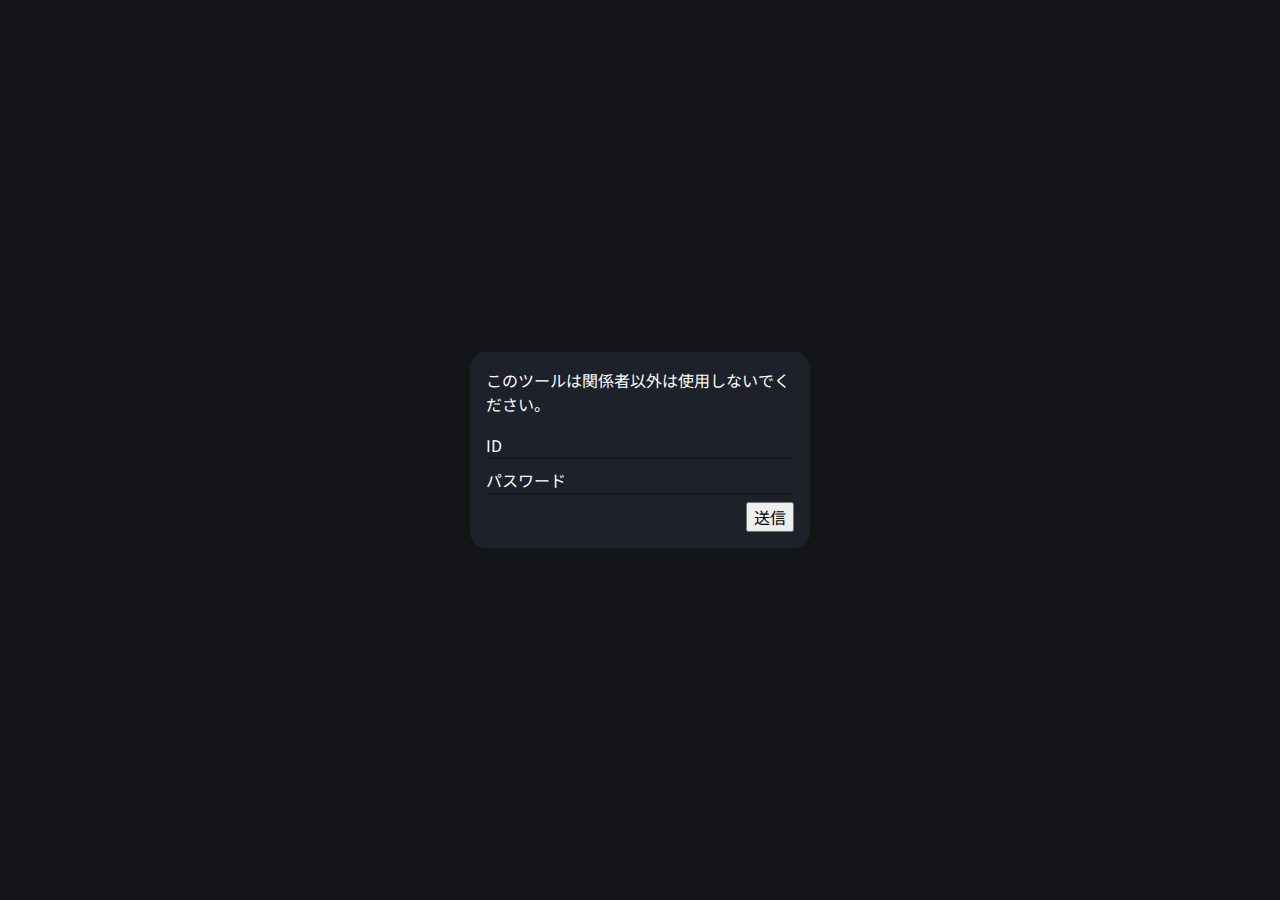
<file: index.html>
<!DOCTYPE html>
<html lang="ja">
<head>
    <meta charset="UTF-8">
    <meta name="robots" content="noindex,nofollow">
    <meta name="apple-mobile-web-app-title" content="VCRP APP">
    <title>VCRP APP</title>
    <meta name="viewport" content="width=device-width,initial-scale=1">
    <meta name="apple-mobile-web-app-capable" content="yes">
    <meta name="mobile-web-app-capable" content="yes">
    <link rel="manifest" href="js/manifest.json">
    <link rel="apple-touch-icon" href="img/icon.png">
    <link rel="shortcut icon" href="img/icon.png">
    <meta name="format-detection" content="telephone=no">
    <meta name="theme-color" content="#1C212A">
    <link rel="preconnect" href="https://fonts.googleapis.com">
    <link rel="preconnect" href="https://fonts.gstatic.com" crossorigin>
    <link href="https://fonts.googleapis.com/css2?family=Noto+Sans+JP:wght@100..900&display=swap" rel="stylesheet">
    <script>
        if ('serviceWorker' in navigator) {
            navigator.serviceWorker.register('js/service-worker.js')
                .then(reg => console.log('Service Worker registered!', reg))
                .catch(err => console.error('Service Worker registration failed:', err));
        }
    </script>
  <script type="module" crossorigin src="./assets/main-C2efKFCz.js"></script>
  <link rel="modulepreload" crossorigin href="./assets/dialog-DtPcjgpU.js">
  <link rel="stylesheet" crossorigin href="./assets/dialog-adbYaegy.css">
  <link rel="stylesheet" crossorigin href="./assets/main-Wg9SguI2.css">
</head>
<body>
    <header class="header">
        <h1 class="header__title"><span class="header__title-name"></span><span class="header__title-cat">ホーム</span></h1>
    </header>
    <main>

    </main>
    <footer class="footer">
        <menu class="menu">
            <button type="button" class="menu__button"></button>
            <ul class="menu__list">
                <li class="menu__item menu__item--home js-on"><a>ホーム</a></li>
                <li class="menu__item menu__item--record"><a>記録</a></li>
                <li class="menu__item menu__item--instructions"><a>説明</a></li>
                <li class="menu__item menu__item--setting"><a>設定</a></li>
            </ul>
        </menu>
    </footer>
    <!-- <dialog open>aaa</dialog> -->
    <aside class="starting">
        <form class="startingWrap">
            <p class="starting__disc starting__disc--1st js-on">このツールは関係者以外は使用しないでください。</p>
            <p class="starting__disc starting__disc--2nd">あなたの名前を選んでネ</p>
            <label class="input starting__inputWrap starting__inputWrap--id js-on">
                <span>ID</span>
                <input type="text" class="starting__input starting__input--id" required>
            </label>
            <label class="input starting__inputWrap starting__inputWrap--pass js-on">
                <span>パスワード</span>
                <input type="password" class="starting__input starting__input--pass" required>
            </label>
            <label class="input starting__inputWrap starting__inputWrap--text">
                <span>名前</span>
                <select class="starting__input starting__input--text" required><option value="">読み込み中…</option></select>
            </label>
            <footer class="starting__footer">
                <div class="starting__errorWrap">
                    <p class="starting__error">※ idかpassが違うヨ</p>
                    <p class="starting__error2">※ 自分の名前を選んでネ</p>
                </div>
                <button type="submit" class="starting__button">送信</button>
            </footer>
        </form>
    </aside>
    <aside class="landing"></aside>
    <dialog class="originDialog">
        <p class="originDialogMessage"></p>
        <div class="originDialogButtons">
            <button class="button button--1st originDialogOk">OK</button>
            <button class="button button--0th originDialogCancel">Cancel</button>
        </div>
    </dialog>
    <!-- <iframe src="https://bee22be.github.io/effectream/snow.html" class="effect"></iframe> -->
</body>
</html>
</file>
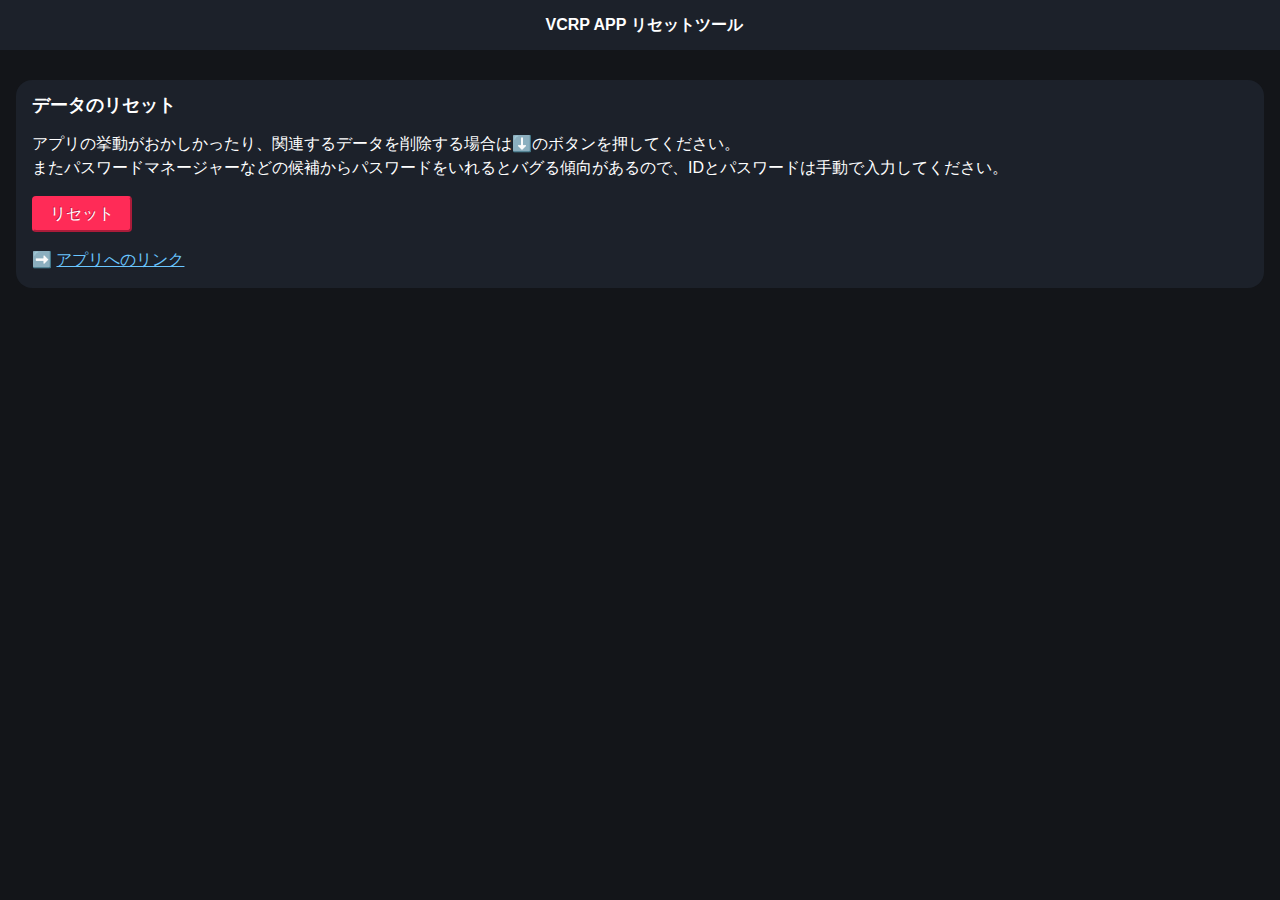
<file: reset.html>
<!DOCTYPE html>
<html lang="ja">
<head>
    <meta charset="UTF-8">
    <meta name="viewport" content="width=device-width,initial-scale=1">
    <title>リセットツール - VCRP APP</title>
    <style>.resetFunc button{ margin: 16px 0;}</style>
  <script type="module" crossorigin src="./assets/reset-Dw1Pnxz4.js"></script>
  <link rel="modulepreload" crossorigin href="./assets/dialog-DtPcjgpU.js">
  <link rel="stylesheet" crossorigin href="./assets/dialog-adbYaegy.css">
</head>
<body>
    <header class="header">
        <h1 class="header__title"><span class="header__title-name"></span><span class="header__title-cat">VCRP APP リセットツール</span></h1>
    </header>
    <main>
        <article class="page__vcrpapp js-on">
            <section class="resetFunc box js-on">
                <h2>データのリセット</h2>
                <p>アプリの挙動がおかしかったり、関連するデータを削除する場合は⬇️のボタンを押してください。<br>またパスワードマネージャーなどの候補からパスワードをいれるとバグる傾向があるので、IDとパスワードは手動で入力してください。</p>
                <button type="button" class="button button--1st resetFunc__button">リセット</button>
                <p>➡️ <a href="./">アプリへのリンク</a></p>
            </section>
        </article>
    </main>
    <dialog class="originDialog">
        <p class="originDialogMessage"></p>
        <div class="originDialogButtons">
            <button class="button button--1st originDialogOk">OK</button>
            <button class="button button--0th originDialogCancel">Cancel</button>
        </div>
    </dialog>
</body>
</html>
</file>
<file: assets/dialog-adbYaegy.css>
*,*:before,*:after{box-sizing:border-box}html{-moz-text-size-adjust:none;-webkit-text-size-adjust:none;text-size-adjust:none}body,h1,h2,h3,h4,p,figure,blockquote,dl,dd{margin:0}ul[role=list],ol[role=list]{list-style:none}body{min-height:100vh;line-height:1.5}h1,h2,h3,h4,button,input,label{line-height:1.1}h1,h2,h3,h4{text-wrap:balance}a:not([class]){text-decoration-skip-ink:auto;color:currentColor}img,picture{max-width:100%;display:block}input,button,textarea,select{font:inherit}:root{--color1: #FF2B57;--color2: #00AFFD;--color3: #FFAC31;--color4: #2EE73E;--color5: #9065FC;--disabled-color1: #aaa;--text-link-color: rgb(106, 198, 255);--text-color-main: #fff;--text-color-sub: #ccc;--bg-color-main: #131519;--bg-color-sub: #1C212A}html,body{background-color:var(--bg-color-main);color:var(--text-color-main);height:100vh;font-family:Noto Sans JP,sans-serif}body[data-env=development]:after,body[data-env=alpha]:after{position:fixed;top:0;z-index:9;color:#fff;padding:4px 16px;font-size:12px;width:150px;text-align:center;display:inline-block;transform:rotate(-45deg) translate(-45px,-20px)}body[data-env=development]:after{content:"開発環境";background-color:#ff000080}body[data-env=alpha]:after{content:"α環境";background-color:#0000ff80}button{cursor:pointer}.box{margin:0 16px 32px;padding:16px;border-radius:16px;background-color:var(--bg-color-sub)}.box a{color:var(--text-link-color)}.box .vcrpapp__buttons{text-align:center;margin:16px 0}.box .vcrpapp__button{display:inline-block;color:#fff;border-radius:8px;padding:8px 32px;font-size:18px;text-shadow:-1px -1px 0 rgba(0,0,0,.3)}.box .vcrpapp__button[disabled]{pointer-events:none;filter:grayscale(100%);opacity:.5}.box .vcrpapp__button--begin{border-color:var(--color2);background-color:var(--color2);margin-right:10px}.box .vcrpapp__button--finish{border-color:var(--color3);background-color:var(--color3)}.box .vcrpapp__sendWrap{display:flex;justify-content:center}.box .vcrpapp__sendWrap .vcrpapp__button--send{margin:8px 16px 0 0;border-color:var(--color1);background-color:lighten(var(--color1),100%);background-color:var(--color1)}.box .vcrpapp__sendWrap .vcrpapp__button--reset{margin:8px 0 0;padding:0;width:50px;background:url("data:image/svg+xml,%3csvg%20xmlns='http://www.w3.org/2000/svg'%20height='24px'%20viewBox='0%20-960%20960%20960'%20width='24px'%20fill='%23e8eaed'%3e%3cstyle%20type='text/css'%3e%23beige:target{fill:%20%23a68076;}%3c/style%3e%3cg%20id='beige'%3e%3cpath%20d='m376-300%20104-104%20104%20104%2056-56-104-104%20104-104-56-56-104%20104-104-104-56%2056%20104%20104-104%20104%2056%2056Zm-96%20180q-33%200-56.5-23.5T200-200v-520h-40v-80h200v-40h240v40h200v80h-40v520q0%2033-23.5%2056.5T680-120H280Zm400-600H280v520h400v-520Zm-400%200v520-520Z'/%3e%3c/g%3e%3c/svg%3e") no-repeat 50% 50% / 30px 30px;border-color:var(--color5);background-color:lighten(var(--color1),100%);background-color:var(--color5);text-indent:-9999px}label.input{display:none;margin-bottom:8px;border-bottom:1px solid var(--bg-color-main)}label.input.js-on{display:flex}label.input span{display:inline-block;width:120px;vertical-align:middle;line-height:26px;height:26px}label.input input{flex-grow:1;line-height:26px;height:26px;vertical-align:middle;box-sizing:border-box;display:inline-block;background:none;border:0;color:#fff;width:100%}button.button{display:inline-block;cursor:pointer;color:#fff;border-radius:4px;padding:4px 16px;font-size:16px;text-shadow:-1px -1px 0 rgba(0,0,0,.3)}button.button[disabled]{pointer-events:none;filter:grayscale(100%);opacity:.5}button.button.button--1st{border-color:var(--color1);background-color:var(--color1)}button.button.button--2nd{border-color:var(--color2);background-color:var(--color2)}button.button.button--3rd{border-color:var(--color3);background-color:var(--color3)}button.button.button--0th{border-color:var(--disabled-color1);background-color:var(--disabled-color1)}.select2-container .select2-search--inline .select2-search__field{height:1.4em!important}.select2-container--default .select2-results__option{color:#444!important}.select2-container--default .select2-results__option--highlighted.select2-results__option--selectable{color:#fff!important}.select2-container--default .select2-results__option--selected{color:#999!important}.select2-container--default .select2-selection--multiple .select2-selection__choice__remove{font-size:16px!important}.select2-container--default .select2-selection--multiple .select2-selection__choice__display{color:#666;margin-left:6px;font-size:16px}.select2-container--default .select2-search--inline .select2-search__field{font-size:16px!important}.header{position:fixed;z-index:2;inset:0 0 auto 0;padding:16px;background-color:var(--bg-color-sub)}.header h1{font-size:16px;text-align:center}.header h1 .header__title-cat{margin-left:.5em}main{position:absolute;top:80px;right:0;bottom:60px;left:0}main article{display:none;padding-bottom:62px}main article.js-on{display:block}main article section h2{font-size:18px;margin-bottom:16px}main article section .tableWrap{margin-top:8px;font-size:14px}main article section .tableWrap.tableWrap--scroll{overflow-x:scroll}main article section .tableWrap.tableWrap--scroll table{white-space:nowrap}main article section .tableWrap table{border-collapse:collapse;width:100%;border-spacing:0}main article section .tableWrap th,main article section .tableWrap td{padding:4px 8px}main article section .tableWrap th{width:6em;border:1px solid var(--bg-color-main);background-color:var(--bg-color-main)}main article section .tableWrap td{border:1px solid var(--bg-color-main)}main article section ul,main article section ol{padding-left:20px;font-size:14px}main article section ul li,main article section ol li{margin-bottom:8px}main label{display:block;margin-bottom:8px;opacity:.2;pointer-events:none;transition:opacity ease-in-out .3s}main label.js-on{opacity:1;pointer-events:auto}main label span:after{content:" :"}.time{text-align:center;margin:0 16px 24px}.time .time__hhmm{font-size:50px}.time .time__hhmm--colon{display:inline-block;margin:0 4px;transform:translateY(-4px)}.time .time__name{display:block}.time .time__hhmm--ss{font-size:20px;margin-left:8px;color:var(--text-color-sub)}@keyframes blink{0%,to{opacity:1}50%{opacity:0}}.emsReport{text-align:center}.emsReport h2{display:none}.emsReport .vcrpapp__resultCaseWrap{margin-bottom:20px}.emsReport .vcrpapp__resultCaseWrap input[type=number]{-webkit-appearance:textfield;-moz-appearance:textfield;appearance:textfield;border:2px solid #ddd;display:inline-flex;box-sizing:border-box;font-family:sans-serif;max-width:3rem;padding:.1rem;border:solid #ddd;border-width:0 2px;font-size:1rem;height:1.5rem;font-weight:700;text-align:center}.emsReport .vcrpapp__resultCaseWrap input[type=number] *{box-sizing:border-box}.emsReport .vcrpapp__resultCaseWrap input[type=number]::-webkit-inner-spin-button,.emsReport .vcrpapp__resultCaseWrap input[type=number]::-webkit-outer-spin-button{-webkit-appearance:none}.emsReport .vcrpapp__resultCaseWrap button{outline:none;-webkit-appearance:none;background-color:transparent;border:none;align-items:center;justify-content:center;cursor:pointer;margin:0;position:relative;font-size:20px;vertical-align:bottom}.pdReport>div.js-off{display:none}.pdReport>div .vcrpapp__input{padding-bottom:6px;margin-bottom:6px;border-bottom:1px solid var(--bg-color-main)}.pdReport>div .vcrpapp__input.vcrpapp__input--3rd{border-bottom:0}.pdReport>div .vcrpapp__input .pdReport__h3{display:inline-block;font-size:18px}.pdReport>div .vcrpapp__draftTable{font-size:16px}.pdReport .vcrpapp__sendWrap{margin-top:16px}.information .information__details{text-align:right}.information .information__details .information__summary{color:var(--text-link-color)}.information .information__details .information__summary span{font-size:14px;cursor:pointer}.information .information__details .information__summary+dl{margin-top:32px}.information .information__dl,.information .information__dl--sub{clear:both;text-align-last:left;font-size:80%}.information .information__dl dt,.information .information__dl--sub dt{display:flex;font-weight:700;margin-bottom:8px;color:var(--text-color-sub)}.information .information__dl dt span,.information .information__dl--sub dt span{flex-grow:1}.information .information__dl dd,.information .information__dl--sub dd{color:var(--text-color-main)}.information .information__dl dd:not(:last-of-type),.information .information__dl--sub dd:not(:last-of-type){margin-bottom:32px}.button__dl dt{margin-bottom:8px}.button__dl dd{position:relative;color:var(--text-color-sub);margin-left:16px;line-height:1.2;font-size:14px;margin-bottom:8px}.button__dl dd:before{content:"-";position:absolute;margin-left:-16px}.reset__loginData,.reset__allData{margin-left:16px}.setting .setting__list{font-size:14px}.theme .theme__select{cursor:pointer;font-size:14px}.footer{position:fixed;z-index:2;inset:auto 0 0 0;background-color:var(--bg-color-sub)}.footer .menu__button{display:none}.footer menu{margin:0;padding:0}.footer menu ul{display:flex;list-style:none;margin:0;padding:0}.footer menu ul li{cursor:pointer;background-position:50% 6px;background-repeat:no-repeat;opacity:.2;margin:0;padding:30px 0 10px;height:62px;flex-grow:1;flex:1;text-align:center;font-size:12px;transition:opacity .3s ease-in-out}.footer menu ul li.js-on{opacity:1}.footer menu ul li.menu__item--home{background-image:url("data:image/svg+xml,%3csvg%20xmlns='http://www.w3.org/2000/svg'%20height='24px'%20viewBox='0%20-960%20960%20960'%20width='24px'%20fill='%23e8eaed'%3e%3cstyle%20type='text/css'%3e%23beige:target{fill:%20%23a68076;}%3c/style%3e%3cg%20id='beige'%3e%3cpath%20d='M240-200h120v-240h240v240h120v-360L480-740%20240-560v360Zm-80%2080v-480l320-240%20320%20240v480H520v-240h-80v240H160Zm320-350Z'/%3e%3c/g%3e%3c/svg%3e")}.footer menu ul li.menu__item--record{background-image:url("data:image/svg+xml,%3csvg%20xmlns='http://www.w3.org/2000/svg'%20height='24px'%20viewBox='0%20-960%20960%20960'%20width='24px'%20fill='%23e8eaed'%3e%3cstyle%20type='text/css'%3e%23beige:target{fill:%20%23a68076;}%3c/style%3e%3cg%20id='beige'%3e%3cpath%20d='M200-120q-33%200-56.5-23.5T120-200v-560q0-33%2023.5-56.5T200-840h168q13-36%2043.5-58t68.5-22q38%200%2068.5%2022t43.5%2058h168q33%200%2056.5%2023.5T840-760v560q0%2033-23.5%2056.5T760-120H200Zm0-80h560v-560H200v560Zm80-80h280v-80H280v80Zm0-160h400v-80H280v80Zm0-160h400v-80H280v80Zm200-190q13%200%2021.5-8.5T510-820q0-13-8.5-21.5T480-850q-13%200-21.5%208.5T450-820q0%2013%208.5%2021.5T480-790ZM200-200v-560%20560Z'/%3e%3c/g%3e%3c/svg%3e")}.footer menu ul li.menu__item--instructions{background-image:url("data:image/svg+xml,%3csvg%20xmlns='http://www.w3.org/2000/svg'%20height='24px'%20viewBox='0%20-960%20960%20960'%20width='24px'%20fill='%23e8eaed'%3e%3cstyle%20type='text/css'%3e%23beige:target{fill:%20%23a68076;}%3c/style%3e%3cg%20id='beige'%3e%3cpath%20d='M440-280h80v-240h-80v240Zm40-320q17%200%2028.5-11.5T520-640q0-17-11.5-28.5T480-680q-17%200-28.5%2011.5T440-640q0%2017%2011.5%2028.5T480-600Zm0%20520q-83%200-156-31.5T197-197q-54-54-85.5-127T80-480q0-83%2031.5-156T197-763q54-54%20127-85.5T480-880q83%200%20156%2031.5T763-763q54%2054%2085.5%20127T880-480q0%2083-31.5%20156T763-197q-54%2054-127%2085.5T480-80Zm0-80q134%200%20227-93t93-227q0-134-93-227t-227-93q-134%200-227%2093t-93%20227q0%20134%2093%20227t227%2093Zm0-320Z'/%3e%3c/g%3e%3c/svg%3e")}.footer menu ul li.menu__item--setting{background-image:url("data:image/svg+xml,%3csvg%20xmlns='http://www.w3.org/2000/svg'%20height='24px'%20viewBox='0%20-960%20960%20960'%20width='24px'%20fill='%23e8eaed'%3e%3cstyle%20type='text/css'%3e%23beige:target{fill:%20%23a68076;}%3c/style%3e%3cg%20id='beige'%3e%3cpath%20d='m370-80-16-128q-13-5-24.5-12T307-235l-119%2050L78-375l103-78q-1-7-1-13.5v-27q0-6.5%201-13.5L78-585l110-190%20119%2050q11-8%2023-15t24-12l16-128h220l16%20128q13%205%2024.5%2012t22.5%2015l119-50%20110%20190-103%2078q1%207%201%2013.5v27q0%206.5-2%2013.5l103%2078-110%20190-118-50q-11%208-23%2015t-24%2012L590-80H370Zm70-80h79l14-106q31-8%2057.5-23.5T639-327l99%2041%2039-68-86-65q5-14%207-29.5t2-31.5q0-16-2-31.5t-7-29.5l86-65-39-68-99%2042q-22-23-48.5-38.5T533-694l-13-106h-79l-14%20106q-31%208-57.5%2023.5T321-633l-99-41-39%2068%2086%2064q-5%2015-7%2030t-2%2032q0%2016%202%2031t7%2030l-86%2065%2039%2068%2099-42q22%2023%2048.5%2038.5T427-266l13%20106Zm42-180q58%200%2099-41t41-99q0-58-41-99t-99-41q-59%200-99.5%2041T342-480q0%2058%2040.5%2099t99.5%2041Zm-2-140Z'/%3e%3c/g%3e%3c/svg%3e")}.footer menu ul li.menu__item--admin{background-image:url("data:image/svg+xml,%3csvg%20xmlns='http://www.w3.org/2000/svg'%20height='24px'%20viewBox='0%20-960%20960%20960'%20width='24px'%20fill='%23e8eaed'%3e%3cstyle%20type='text/css'%3e%23beige:target{fill:%20%23a68076;}%3c/style%3e%3cg%20id='beige'%3e%3cpath%20d='M680-280q25%200%2042.5-17.5T740-340q0-25-17.5-42.5T680-400q-25%200-42.5%2017.5T620-340q0%2025%2017.5%2042.5T680-280Zm0%20120q31%200%2057-14.5t42-38.5q-22-13-47-20t-52-7q-27%200-52%207t-47%2020q16%2024%2042%2038.5t57%2014.5ZM480-80q-139-35-229.5-159.5T160-516v-244l320-120%20320%20120v227q-19-8-39-14.5t-41-9.5v-147l-240-90-240%2090v188q0%2047%2012.5%2094t35%2089.5Q310-290%20342-254t71%2060q11%2032%2029%2061t41%2052q-1%200-1.5.5t-1.5.5Zm200%200q-83%200-141.5-58.5T480-280q0-83%2058.5-141.5T680-480q83%200%20141.5%2058.5T880-280q0%2083-58.5%20141.5T680-80ZM480-494Z'/%3e%3c/g%3e%3c/svg%3e")}.page__admin .admin__chara .admin__charaList{padding:0}.page__admin .admin__chara .admin__charaItem{display:flex}.page__admin .admin__chara .admin__charaName{flex:1}.page__admin .admin__chara .admin__charaText,.page__admin .admin__chara .admin__charaLink,.page__admin .admin__chara .admin__charaLinkText{width:100%;padding:8px;min-height:28px;font-size:14px;box-sizing:border-box}.page__admin .admin__chara .admin__charaText{height:84px}.page__admin .admin__chara .admin__charaItem--button{padding-top:16px;margin-bottom:-8px;justify-content:space-between}.page__admin .admin__chara .admin__sendButton{width:10em}.starting{position:fixed;z-index:9;top:0;right:0;bottom:0;left:0;display:grid;place-items:center;background-color:var(--bg-color-main)}.starting.js-ok{animation:fade-out 1s ease-in-out forwards}.starting .startingWrap{padding:16px;border-radius:16px;background-color:var(--bg-color-sub);width:340px;display:none}.starting .startingWrap.js-ng{animation:horizontal-shaking .3s ease-in-out}.starting .startingWrap.js-ok{animation:fade-out .6s ease-in-out forwards;pointer-events:none}.starting .starting__disc{margin-bottom:16px;display:none}.starting .starting__disc.js-on{display:block}.starting .starting__footer{display:flex}.starting .starting__footer .starting__errorWrap{color:var(--color1);flex-grow:1;opacity:0}.starting .starting__footer .starting__errorWrap.js-ng{animation:fade-ng-message 3s ease-in-out}.starting .starting__footer .starting__errorWrap p{display:none}.landing{position:fixed;z-index:8;top:0;right:0;bottom:0;left:0;display:grid;place-items:center;background-color:var(--bg-color-main)}.landing.js-on{animation:fade-out .8s 1s ease-in-out forwards}.landing.js-on:after{animation:fade-in .5s .1s ease-in-out forwards}.landing:after{content:"";display:inline-block;width:150px;height:150px;background:url(./ViceCityLogo-DkZpQJJg.png) no-repeat 50% 50% / 150px 150px;opacity:0}.effect{position:fixed;z-index:10;display:block;top:0;right:0;bottom:0;left:0;width:100vw;height:100vh;border:0;pointer-events:none}.originDialog{background-color:#eee;border-radius:8px;box-shadow:0 0 10px #000}.originDialog .originDialogMessage{margin-bottom:16px}.originDialog .originDialogButtons{display:flex;gap:16px}.originDialog .originDialogButtons button{flex:1}.originDialog::backdrop{background-color:#000c}@keyframes horizontal-shaking{0%{transform:translate(0)}25%{transform:translate(5px)}50%{transform:translate(-5px)}75%{transform:translate(5px)}to{transform:translate(0)}}@keyframes fade-ng-message{0%,to{opacity:0}1%,99%{opacity:1}}@keyframes fade-out{0%{opacity:1;transform:scale(1)}to{transform:scale(1.2);opacity:0}}@keyframes fade-in{0%{opacity:0;transform:scale(.9)}to{transform:scale(1);opacity:1}}html[data-theme=pearlpink]{--text-link-color: #bf0a80;--text-color-main: #fff;--text-color-sub: #ffd5fd;--bg-color-main: #ffa0de;--bg-color-sub: #fd71ea}html[data-theme=rose]{--text-link-color: rgb(192 44 129);--text-color-main: #fff;--text-color-sub: #f1e5d1;--bg-color-main: hsl(338, 20%, 43%);--bg-color-sub: #c59d90}html[data-theme=redblack]{--text-link-color: #1761B0;--text-color-main: #fff;--text-color-sub: #ddd;--bg-color-main: #181818;--bg-color-sub: #600b0f}html[data-theme=premiumblue]{--text-link-color: #d2ab17;--text-color-main: #fff;--text-color-sub: #ddd;--bg-color-main: #00033a;--bg-color-sub: #162647}html[data-theme=green]{--text-link-color: #ed4280;--text-color-main: #fff;--text-color-sub: #e1f7cc;--bg-color-main: #327b41;--bg-color-sub: #2e4626}html[data-theme=beige]{--text-link-color: #efc4c2;--text-color-main: #a68076;--text-color-sub: #a68076;--bg-color-main: #eac4af;--bg-color-sub: #f7e6d6}html[data-theme=beige] .menu__item--home{background-image:url(./home-BD9Lrg-2.svg#beige)!important}html[data-theme=beige] .menu__item--record{background-image:url(./record-C-jXCH4J.svg#beige)!important}html[data-theme=beige] .menu__item--instructions{background-image:url(./instructions-BqwRS3iI.svg#beige)!important}html[data-theme=beige] .menu__item--setting{background-image:url(./setting-2psuC5vO.svg#beige)!important}html[data-theme=beige] .menu__item--admin{background-image:url(./admin-DAVXxLdd.svg#beige)!important}html[data-theme=blackgreen]{--text-link-color: #ed4280;--text-color-main: #27e9b5;--text-color-sub: darken( var(--text-color-main), 100%);--bg-color-main: #051824;--bg-color-sub: #162936}html[data-theme=richpink]{--text-link-color: #d5093c;--text-color-main: #fbf3f3;--text-color-sub: #e1c8d2;--bg-color-main: #d34669;--bg-color-sub: #e16f94}
</file>
<file: assets/main-Wg9SguI2.css>
.emsCalc .emsCalc__resultWrap{background-color:#fff;color:#333;text-align:right;font-size:20px;padding:2px 16px;margin-bottom:8px;border-radius:8px}.emsCalc .emsCalc__inputItem{color:var(--text-color-main)}.shukkin__now p{background:var(--bg-color-main);padding:6px 12px 8px;border-radius:4px}.shukkin__now .shukkin__special{font-size:14px;margin-top:16px;margin-left:1.5em;position:relative}.shukkin__now .shukkin__special:before{content:"⚠️";position:absolute;margin-left:-1.5em}html[data-mode=board] header{display:none}html[data-mode=board] main{top:10px;right:0;bottom:10px;left:0}html[data-mode=board] main .box .vcrpapp__buttons{margin-top:0}html[data-mode=board] main .box .vcrpapp__button{font-size:14px;padding-top:2px}html[data-mode=board] main article section h2,html[data-mode=board] main article section .vcrpapp__input--1st{display:none}html[data-mode=board] main article section .pdReport__h3{font-size:16px!important}html[data-mode=board] main article section .pdReport__h3--3rd{display:none!important}html[data-mode=board] main article section .vcrpapp__draftTable{font-size:14px}html[data-mode=board] main .vcrpapp__sendWrap{margin-top:8px}html[data-mode=board] main .vcrpapp__sendWrap .vcrpapp__button--begin,html[data-mode=board] main .vcrpapp__sendWrap .vcrpapp__button--send,html[data-mode=board] main .vcrpapp__sendWrap .vcrpapp__button--reset{font-size:14px;background-size:20px 20px!important}html[data-mode=board] main .vcrpapp__button{padding:4px 16px}html[data-mode=board] main .vcrpapp__category{font-size:14px}html[data-mode=board] main .select2-container--default .select2-selection__choice__display{padding:0 !;font-size:14px!important}html[data-mode=board] main .select2-container--default .select2-selection__choice__remove{line-height:1.3!important}html[data-mode=board] main .select2-container--default .select2-search--inline .select2-search__field{font-size:14px!important}html[data-mode=board] .time{font-size:14px;display:flex;justify-content:center;gap:16px;margin-bottom:8px}html[data-mode=board] .time .time__hhmm{font-size:36px;line-height:1}.select2-container{box-sizing:border-box;display:inline-block;margin:0;position:relative;vertical-align:middle}.select2-container .select2-selection--single{box-sizing:border-box;cursor:pointer;display:block;height:28px;user-select:none;-webkit-user-select:none}.select2-container .select2-selection--single .select2-selection__rendered{display:block;padding-left:8px;padding-right:20px;overflow:hidden;text-overflow:ellipsis;white-space:nowrap}.select2-container .select2-selection--single .select2-selection__clear{background-color:transparent;border:none;font-size:1em}.select2-container[dir=rtl] .select2-selection--single .select2-selection__rendered{padding-right:8px;padding-left:20px}.select2-container .select2-selection--multiple{box-sizing:border-box;cursor:pointer;display:block;min-height:32px;user-select:none;-webkit-user-select:none}.select2-container .select2-selection--multiple .select2-selection__rendered{display:inline;list-style:none;padding:0}.select2-container .select2-selection--multiple .select2-selection__clear{background-color:transparent;border:none;font-size:1em}.select2-container .select2-search--inline .select2-search__field{box-sizing:border-box;border:none;font-size:100%;margin-top:5px;margin-left:5px;padding:0;max-width:100%;resize:none;height:18px;vertical-align:bottom;font-family:sans-serif;overflow:hidden;word-break:keep-all}.select2-container .select2-search--inline .select2-search__field::-webkit-search-cancel-button{-webkit-appearance:none}.select2-dropdown{background-color:#fff;border:1px solid #aaa;border-radius:4px;box-sizing:border-box;display:block;position:absolute;left:-100000px;width:100%;z-index:1051}.select2-results{display:block}.select2-results__options{list-style:none;margin:0;padding:0}.select2-results__option{padding:6px;user-select:none;-webkit-user-select:none}.select2-results__option--selectable{cursor:pointer}.select2-container--open .select2-dropdown{left:0}.select2-container--open .select2-dropdown--above{border-bottom:none;border-bottom-left-radius:0;border-bottom-right-radius:0}.select2-container--open .select2-dropdown--below{border-top:none;border-top-left-radius:0;border-top-right-radius:0}.select2-search--dropdown{display:block;padding:4px}.select2-search--dropdown .select2-search__field{padding:4px;width:100%;box-sizing:border-box}.select2-search--dropdown .select2-search__field::-webkit-search-cancel-button{-webkit-appearance:none}.select2-search--dropdown.select2-search--hide{display:none}.select2-close-mask{border:0;margin:0;padding:0;display:block;position:fixed;left:0;top:0;min-height:100%;min-width:100%;height:auto;width:auto;opacity:0;z-index:99;background-color:#fff;filter:alpha(opacity=0)}.select2-hidden-accessible{border:0!important;clip:rect(0 0 0 0)!important;-webkit-clip-path:inset(50%)!important;clip-path:inset(50%)!important;height:1px!important;overflow:hidden!important;padding:0!important;position:absolute!important;width:1px!important;white-space:nowrap!important}.select2-container--default .select2-selection--single{background-color:#fff;border:1px solid #aaa;border-radius:4px}.select2-container--default .select2-selection--single .select2-selection__rendered{color:#444;line-height:28px}.select2-container--default .select2-selection--single .select2-selection__clear{cursor:pointer;float:right;font-weight:700;height:26px;margin-right:20px;padding-right:0}.select2-container--default .select2-selection--single .select2-selection__placeholder{color:#999}.select2-container--default .select2-selection--single .select2-selection__arrow{height:26px;position:absolute;top:1px;right:1px;width:20px}.select2-container--default .select2-selection--single .select2-selection__arrow b{border-color:#888 transparent transparent transparent;border-style:solid;border-width:5px 4px 0 4px;height:0;left:50%;margin-left:-4px;margin-top:-2px;position:absolute;top:50%;width:0}.select2-container--default[dir=rtl] .select2-selection--single .select2-selection__clear{float:left}.select2-container--default[dir=rtl] .select2-selection--single .select2-selection__arrow{left:1px;right:auto}.select2-container--default.select2-container--disabled .select2-selection--single{background-color:#eee;cursor:default}.select2-container--default.select2-container--disabled .select2-selection--single .select2-selection__clear{display:none}.select2-container--default.select2-container--open .select2-selection--single .select2-selection__arrow b{border-color:transparent transparent #888 transparent;border-width:0 4px 5px 4px}.select2-container--default .select2-selection--multiple{background-color:#fff;border:1px solid #aaa;border-radius:4px;cursor:text;padding-bottom:5px;padding-right:5px;position:relative}.select2-container--default .select2-selection--multiple.select2-selection--clearable{padding-right:25px}.select2-container--default .select2-selection--multiple .select2-selection__clear{cursor:pointer;font-weight:700;height:20px;margin-right:10px;margin-top:5px;position:absolute;right:0;padding:1px}.select2-container--default .select2-selection--multiple .select2-selection__choice{background-color:#e4e4e4;border:1px solid #aaa;border-radius:4px;box-sizing:border-box;display:inline-block;margin-left:5px;margin-top:5px;padding:0 0 0 20px;position:relative;max-width:100%;overflow:hidden;text-overflow:ellipsis;vertical-align:bottom;white-space:nowrap}.select2-container--default .select2-selection--multiple .select2-selection__choice__display{cursor:default;padding-left:2px;padding-right:5px}.select2-container--default .select2-selection--multiple .select2-selection__choice__remove{background-color:transparent;border:none;border-right:1px solid #aaa;border-top-left-radius:4px;border-bottom-left-radius:4px;color:#999;cursor:pointer;font-size:1em;font-weight:700;padding:0 4px;position:absolute;left:0;top:0}.select2-container--default .select2-selection--multiple .select2-selection__choice__remove:hover,.select2-container--default .select2-selection--multiple .select2-selection__choice__remove:focus{background-color:#f1f1f1;color:#333;outline:none}.select2-container--default[dir=rtl] .select2-selection--multiple .select2-selection__choice{margin-left:5px;margin-right:auto}.select2-container--default[dir=rtl] .select2-selection--multiple .select2-selection__choice__display{padding-left:5px;padding-right:2px}.select2-container--default[dir=rtl] .select2-selection--multiple .select2-selection__choice__remove{border-left:1px solid #aaa;border-right:none;border-radius:0 4px 4px 0}.select2-container--default[dir=rtl] .select2-selection--multiple .select2-selection__clear{float:left;margin-left:10px;margin-right:auto}.select2-container--default.select2-container--focus .select2-selection--multiple{border:solid black 1px;outline:0}.select2-container--default.select2-container--disabled .select2-selection--multiple{background-color:#eee;cursor:default}.select2-container--default.select2-container--disabled .select2-selection__choice__remove{display:none}.select2-container--default.select2-container--open.select2-container--above .select2-selection--single,.select2-container--default.select2-container--open.select2-container--above .select2-selection--multiple{border-top-left-radius:0;border-top-right-radius:0}.select2-container--default.select2-container--open.select2-container--below .select2-selection--single,.select2-container--default.select2-container--open.select2-container--below .select2-selection--multiple{border-bottom-left-radius:0;border-bottom-right-radius:0}.select2-container--default .select2-search--dropdown .select2-search__field{border:1px solid #aaa}.select2-container--default .select2-search--inline .select2-search__field{background:transparent;border:none;outline:0;box-shadow:none;-webkit-appearance:textfield}.select2-container--default .select2-results>.select2-results__options{max-height:200px;overflow-y:auto}.select2-container--default .select2-results__option .select2-results__option{padding-left:1em}.select2-container--default .select2-results__option .select2-results__option .select2-results__group{padding-left:0}.select2-container--default .select2-results__option .select2-results__option .select2-results__option{margin-left:-1em;padding-left:2em}.select2-container--default .select2-results__option .select2-results__option .select2-results__option .select2-results__option{margin-left:-2em;padding-left:3em}.select2-container--default .select2-results__option .select2-results__option .select2-results__option .select2-results__option .select2-results__option{margin-left:-3em;padding-left:4em}.select2-container--default .select2-results__option .select2-results__option .select2-results__option .select2-results__option .select2-results__option .select2-results__option{margin-left:-4em;padding-left:5em}.select2-container--default .select2-results__option .select2-results__option .select2-results__option .select2-results__option .select2-results__option .select2-results__option .select2-results__option{margin-left:-5em;padding-left:6em}.select2-container--default .select2-results__option--group{padding:0}.select2-container--default .select2-results__option--disabled{color:#999}.select2-container--default .select2-results__option--selected{background-color:#ddd}.select2-container--default .select2-results__option--highlighted.select2-results__option--selectable{background-color:#5897fb;color:#fff}.select2-container--default .select2-results__group{cursor:default;display:block;padding:6px}.select2-container--classic .select2-selection--single{background-color:#f7f7f7;border:1px solid #aaa;border-radius:4px;outline:0;background-image:-webkit-linear-gradient(top,white 50%,#eeeeee 100%);background-image:-o-linear-gradient(top,white 50%,#eeeeee 100%);background-image:linear-gradient(to bottom,#fff 50%,#eee);background-repeat:repeat-x;filter:progid:DXImageTransform.Microsoft.gradient(startColorstr="#FFFFFFFF",endColorstr="#FFEEEEEE",GradientType=0)}.select2-container--classic .select2-selection--single:focus{border:1px solid #5897fb}.select2-container--classic .select2-selection--single .select2-selection__rendered{color:#444;line-height:28px}.select2-container--classic .select2-selection--single .select2-selection__clear{cursor:pointer;float:right;font-weight:700;height:26px;margin-right:20px}.select2-container--classic .select2-selection--single .select2-selection__placeholder{color:#999}.select2-container--classic .select2-selection--single .select2-selection__arrow{background-color:#ddd;border:none;border-left:1px solid #aaa;border-top-right-radius:4px;border-bottom-right-radius:4px;height:26px;position:absolute;top:1px;right:1px;width:20px;background-image:-webkit-linear-gradient(top,#eeeeee 50%,#cccccc 100%);background-image:-o-linear-gradient(top,#eeeeee 50%,#cccccc 100%);background-image:linear-gradient(to bottom,#eee 50%,#ccc);background-repeat:repeat-x;filter:progid:DXImageTransform.Microsoft.gradient(startColorstr="#FFEEEEEE",endColorstr="#FFCCCCCC",GradientType=0)}.select2-container--classic .select2-selection--single .select2-selection__arrow b{border-color:#888 transparent transparent transparent;border-style:solid;border-width:5px 4px 0 4px;height:0;left:50%;margin-left:-4px;margin-top:-2px;position:absolute;top:50%;width:0}.select2-container--classic[dir=rtl] .select2-selection--single .select2-selection__clear{float:left}.select2-container--classic[dir=rtl] .select2-selection--single .select2-selection__arrow{border:none;border-right:1px solid #aaa;border-radius:4px 0 0 4px;left:1px;right:auto}.select2-container--classic.select2-container--open .select2-selection--single{border:1px solid #5897fb}.select2-container--classic.select2-container--open .select2-selection--single .select2-selection__arrow{background:transparent;border:none}.select2-container--classic.select2-container--open .select2-selection--single .select2-selection__arrow b{border-color:transparent transparent #888 transparent;border-width:0 4px 5px 4px}.select2-container--classic.select2-container--open.select2-container--above .select2-selection--single{border-top:none;border-top-left-radius:0;border-top-right-radius:0;background-image:-webkit-linear-gradient(top,white 0%,#eeeeee 50%);background-image:-o-linear-gradient(top,white 0%,#eeeeee 50%);background-image:linear-gradient(to bottom,#fff,#eee 50%);background-repeat:repeat-x;filter:progid:DXImageTransform.Microsoft.gradient(startColorstr="#FFFFFFFF",endColorstr="#FFEEEEEE",GradientType=0)}.select2-container--classic.select2-container--open.select2-container--below .select2-selection--single{border-bottom:none;border-bottom-left-radius:0;border-bottom-right-radius:0;background-image:-webkit-linear-gradient(top,#eeeeee 50%,white 100%);background-image:-o-linear-gradient(top,#eeeeee 50%,white 100%);background-image:linear-gradient(to bottom,#eee 50%,#fff);background-repeat:repeat-x;filter:progid:DXImageTransform.Microsoft.gradient(startColorstr="#FFEEEEEE",endColorstr="#FFFFFFFF",GradientType=0)}.select2-container--classic .select2-selection--multiple{background-color:#fff;border:1px solid #aaa;border-radius:4px;cursor:text;outline:0;padding-bottom:5px;padding-right:5px}.select2-container--classic .select2-selection--multiple:focus{border:1px solid #5897fb}.select2-container--classic .select2-selection--multiple .select2-selection__clear{display:none}.select2-container--classic .select2-selection--multiple .select2-selection__choice{background-color:#e4e4e4;border:1px solid #aaa;border-radius:4px;display:inline-block;margin-left:5px;margin-top:5px;padding:0}.select2-container--classic .select2-selection--multiple .select2-selection__choice__display{cursor:default;padding-left:2px;padding-right:5px}.select2-container--classic .select2-selection--multiple .select2-selection__choice__remove{background-color:transparent;border:none;border-top-left-radius:4px;border-bottom-left-radius:4px;color:#888;cursor:pointer;font-size:1em;font-weight:700;padding:0 4px}.select2-container--classic .select2-selection--multiple .select2-selection__choice__remove:hover{color:#555;outline:none}.select2-container--classic[dir=rtl] .select2-selection--multiple .select2-selection__choice{margin-left:5px;margin-right:auto}.select2-container--classic[dir=rtl] .select2-selection--multiple .select2-selection__choice__display{padding-left:5px;padding-right:2px}.select2-container--classic[dir=rtl] .select2-selection--multiple .select2-selection__choice__remove{border-radius:0 4px 4px 0}.select2-container--classic.select2-container--open .select2-selection--multiple{border:1px solid #5897fb}.select2-container--classic.select2-container--open.select2-container--above .select2-selection--multiple{border-top:none;border-top-left-radius:0;border-top-right-radius:0}.select2-container--classic.select2-container--open.select2-container--below .select2-selection--multiple{border-bottom:none;border-bottom-left-radius:0;border-bottom-right-radius:0}.select2-container--classic .select2-search--dropdown .select2-search__field{border:1px solid #aaa;outline:0}.select2-container--classic .select2-search--inline .select2-search__field{outline:0;box-shadow:none}.select2-container--classic .select2-dropdown{background-color:#fff;border:1px solid transparent}.select2-container--classic .select2-dropdown--above{border-bottom:none}.select2-container--classic .select2-dropdown--below{border-top:none}.select2-container--classic .select2-results>.select2-results__options{max-height:200px;overflow-y:auto}.select2-container--classic .select2-results__option--group{padding:0}.select2-container--classic .select2-results__option--disabled{color:gray}.select2-container--classic .select2-results__option--highlighted.select2-results__option--selectable{background-color:#3875d7;color:#fff}.select2-container--classic .select2-results__group{cursor:default;display:block;padding:6px}.select2-container--classic.select2-container--open .select2-dropdown{border-color:#5897fb}
</file>
